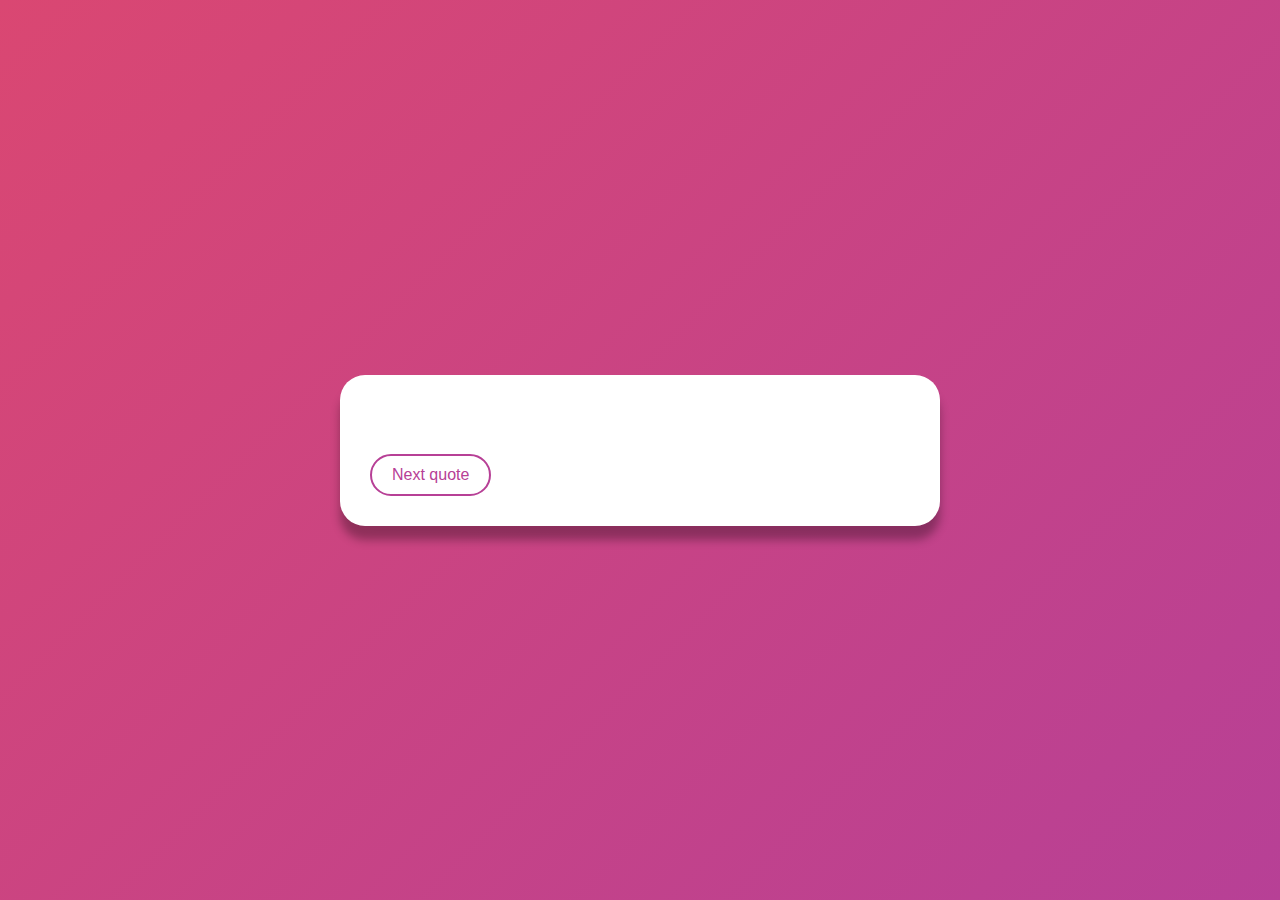
<file: quotes_js/index.html>
<!DOCTYPE html>
<html lang="pt-BR">
<head>
    <meta charset="UTF-8">
    <meta http-equiv="X-UA-Compatible" content="IE=edge">
    <meta name="viewport" content="width=device-width, initial-scale=1.0">
    <link rel="stylesheet" href="style.css">
    <title>Quotes JS</title>
</head>
<body>
   <div class="container">
       <h1>
           <i class="fas fa-quote-left"></i>
           <span class="quote" id="quote"></span>
           <i class="fas fa-quote-right"></i>
       </h1>
       <p class="author" id="author"></p>
   

   <div class="buttons">
       <button class="next" onclick="getNewQuote()">Next quote</button>
   </div>

</div>

   <script src="script.js"></script>
</body>
</html>
</file>
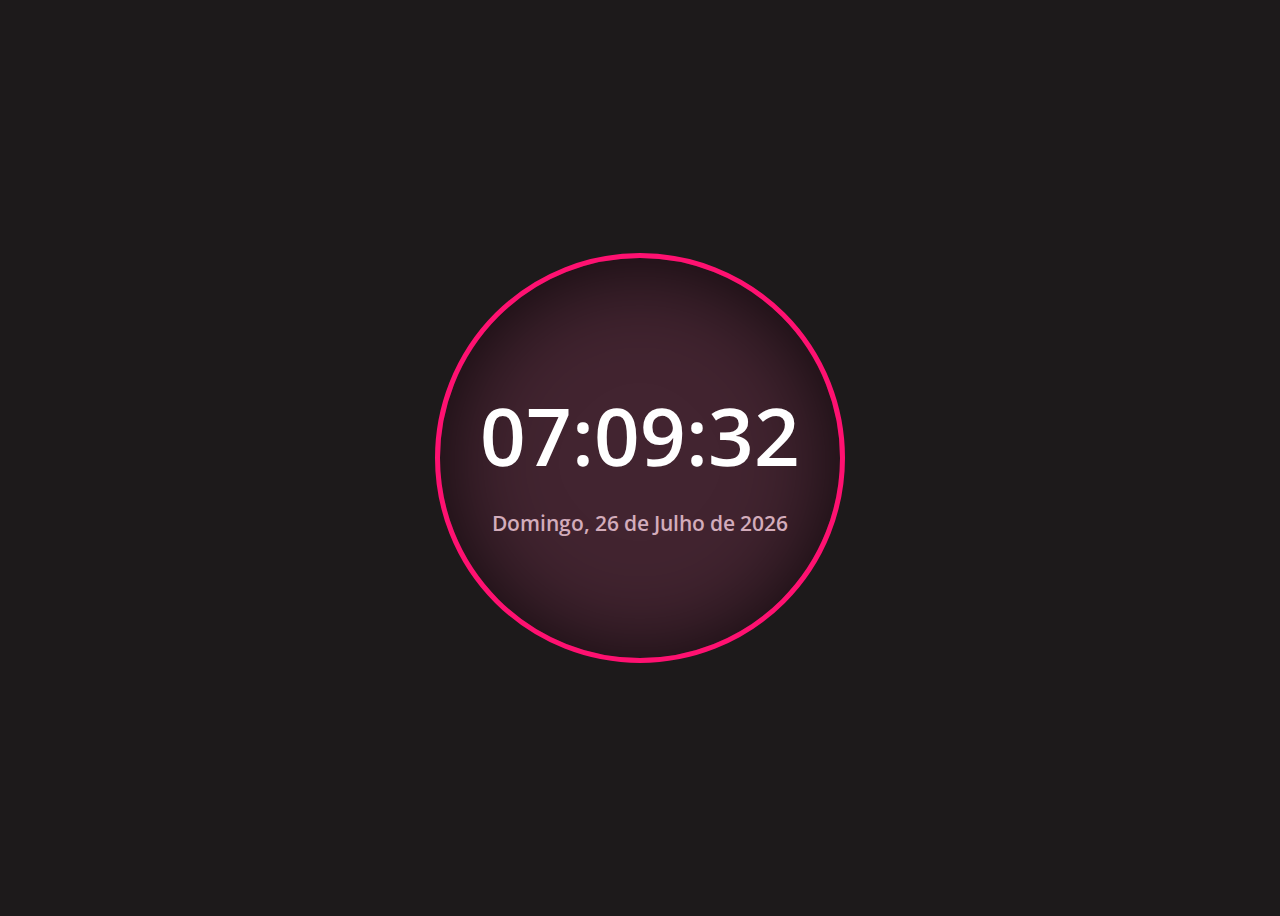
<file: relogio_js/index.html>
<!DOCTYPE html>
<html lang="pt-BR">
<head>
    <meta charset="UTF-8">
    <meta http-equiv="X-UA-Compatible" content="IE=edge">
    <meta name="viewport" content="width=device-width, initial-scale=1.0">
    <link rel="stylesheet" href="style.css">
    <title>Relógio JS</title>
</head>
<body>
  <main>

  <section class="container">
      <div id="time"></div>
      <div id="date"></div>
  </section>

</main>

  <script src="script.js"></script>
</body>
</html>
</file>
<file: quotes_js/style.css>
* {
    margin: 0;
    padding: 0;
    box-sizing: border-box;
}

body {
    min-height: 100vh;
    transition: 0.5s;
    transition-timing-function: ease-in;
    background: linear-gradient(-45deg, #b74096, #da4772);
    display: flex;
    align-items: center;
    justify-content: center;
}

.container {
    display: flex;
    flex-direction: column;
    align-items: center;
    padding: 30px;
    box-shadow: 0 14px 10px rgba(0, 0, 0, 0.3);
    border-radius: 25px;
    width: 600px;
    background: #fff;
    margin: 10px;
    text-align: center;
}

.fa-quote-left, .fa-quote-right {
    font-size: 1rem;
    color: #b74096;
}

.quote {
    font-size: 1rem;
    font-weight: 700;
    font-family: 'Poppins', sans-serif;
}

.author {
    margin: 25px 0 10px 0;
    font-size: 1rem;
    font-weight: 700;
    font-family: 'Raleway', sans-serif;
    color: #b74096;
}


.buttons {
    width: 100%;
    display: flex;
    justify-content: space-between;
    align-items: center;
    margin-top: 9px;
}

.next {
    font-size: 1rem;
    border-radius: 25px;
    color: #b74096;
    cursor: pointer;
    padding: 10px 20px;
    margin-top: 5px;
    background: none;
    border: 2px solid #b74096;
    transition: all .5s ease-in-out;
}

.next:hover {
    color: azure;
    background: #b74096;
}
</file>
<file: relogio_js/style.css>
@import url('https://fonts.googleapis.com/css2?family=Open+Sans:wght@400;600&display=swap');

body {
    min-height: 100vh;
    display: grid;
    place-items: center;
    font-family: 'Open Sans', 'Segoe UI';
    background-color: #1d1a1b;
}

.container {
    width: 400px;
    height: 400px;
    background: #422430;
    border-radius: 50%;
    border: 5px solid #ff1171;
    display: flex;
    flex-direction: column;
    justify-content: center;
    align-items: center;
    box-shadow: inset 0 4px 95px rgba(0, 0, 0, 0.8);
}

#time {
    font-size: 5rem;
    font-weight: 600;
    color: #fff;
}

#date {
    font-size: 1.3rem;
    margin-top: 20px;
    font-weight: 600;
    color: #d3acbb;
}
</file>
